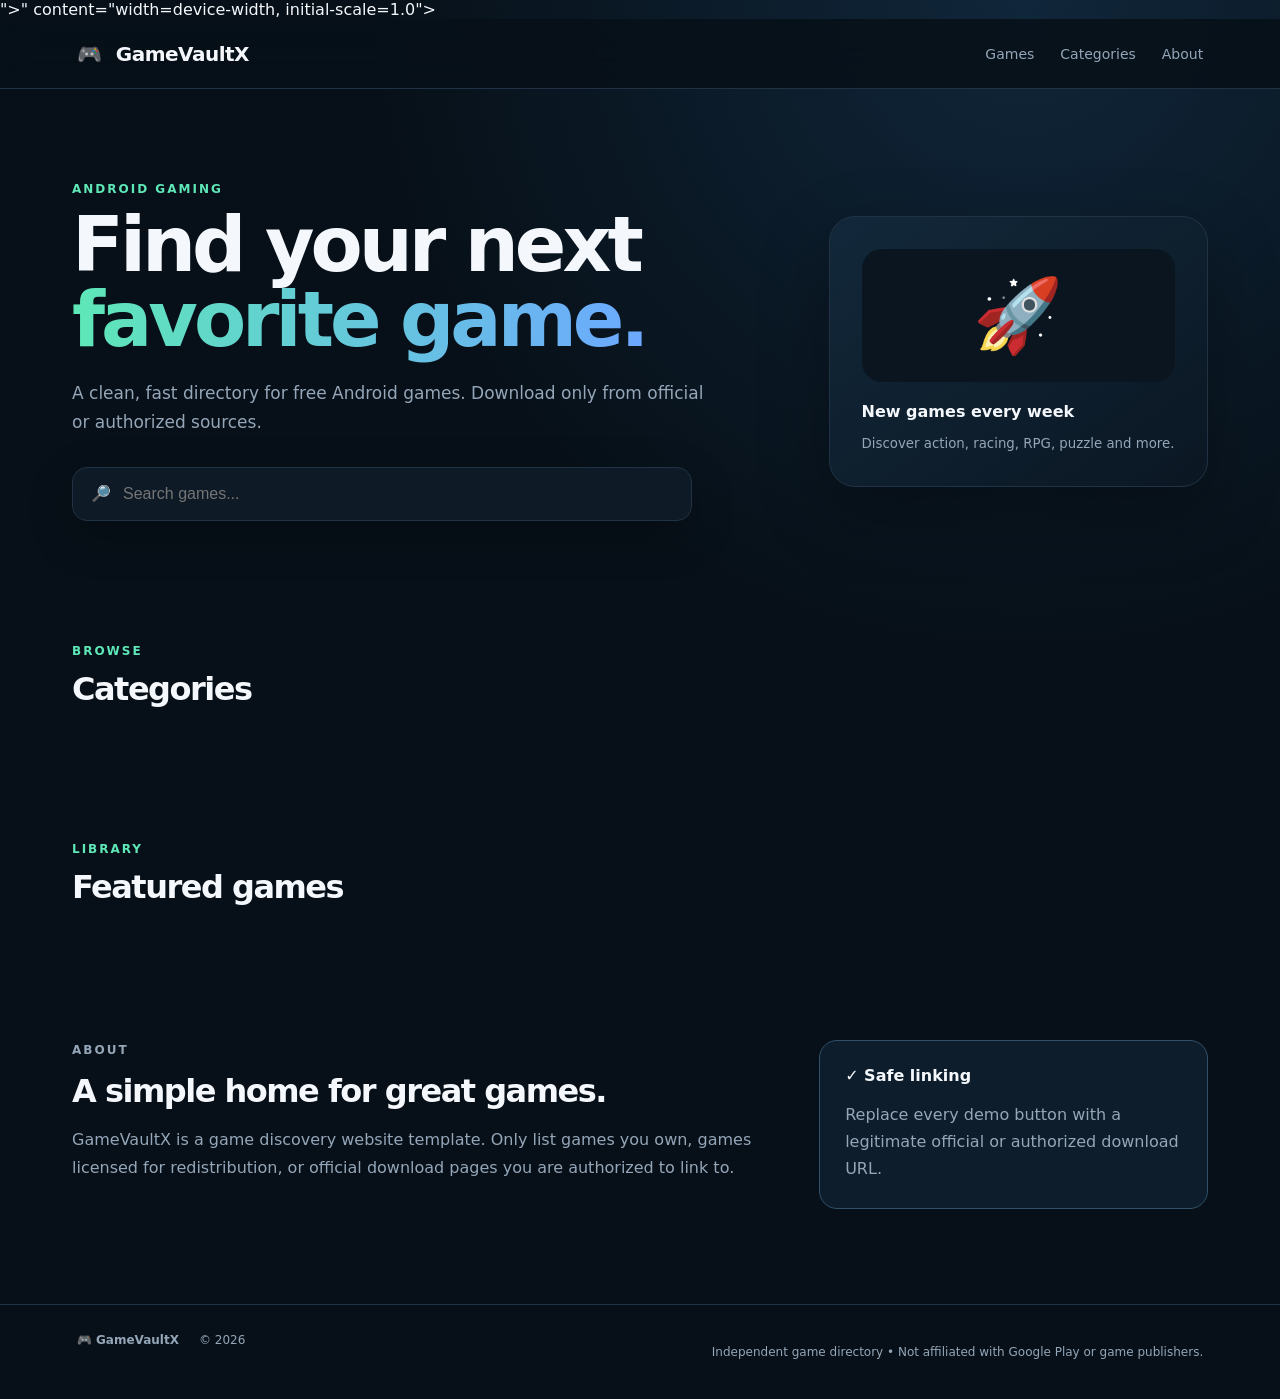
<file: index.html>
<!DOCTYPE html>
<html lang="en">
<head>
  <meta charset="UTF-8">
  
  <meta name="google-site-verification" content="kMXOIBBpYja-4iraDWKX8puz2SC-fGPmm06AVGgGOho" />">" content="width=device-width, initial-scale=1.0">
  <title>GameVaultX — Free & Legal Android Games</title>
  <meta name="description" content="Discover free Android games from authorized and official sources.">
  <link rel="stylesheet" href="style.css">
</head>
<body>
  <header class="topbar">
    <a class="brand" href="index.html"><span>🎮</span> GameVaultX</a>
  
    <nav>
      <a href="#games">Games</a>
      <a href="#categories">Categories</a>
      <a href="#about">About</a>
    </nav>
  </header>

  <main>
    <section class="hero">
      <div>
        <p class="eyebrow">ANDROID GAMING</p>
        <h1>Find your next <span>favorite game.</span></h1>
        <p class="hero-text">A clean, fast directory for free Android games. Download only from official or authorized sources.</p>
        <div class="search-box">
          <span>🔎</span>
          <input id="searchInput" type="search" placeholder="Search games..." autocomplete="off">
        </div>
      </div>
      <div class="hero-card">
        <div class="hero-icon">🚀</div>
        <strong>New games every week</strong>
        <small>Discover action, racing, RPG, puzzle and more.</small>
      </div>
    </section>

    <section id="categories" class="section">
      <div class="section-head">
        <div>
          <p class="eyebrow">BROWSE</p>
          <h2>Categories</h2>
        </div>
      </div>
      <div id="categoryBar" class="categories"></div>
    </section>

    <section id="games" class="section">
      <div class="section-head">
        <div>
          <p class="eyebrow">LIBRARY</p>
          <h2>Featured games</h2>
        </div>
        <span id="resultCount" class="result-count"></span>
      </div>
      <div id="gameGrid" class="game-grid"></div>
      <div id="emptyState" class="empty hidden">
        <div>🔍</div>
        <h3>No games found</h3>
        <p>Try another search or category.</p>
      </div>
    </section>

    <section id="about" class="about section">
      <div>
        <p class="eyebrow">ABOUT</p>
        <h2>A simple home for great games.</h2>
        <p>GameVaultX is a game discovery website template. Only list games you own, games licensed for redistribution, or official download pages you are authorized to link to.</p>
      </div>
      <div class="notice">
        <strong>✓ Safe linking</strong>
        <p>Replace every demo button with a legitimate official or authorized download URL.</p>
      </div>
    </section>
  </main>

  <footer>
    <div><strong>🎮 GameVaultX</strong><span>© 2026</span></div>
    <p>Independent game directory • Not affiliated with Google Play or game publishers.</p>
  </footer>

  <script src="script.js"></script>
</body>
</html>
</file>
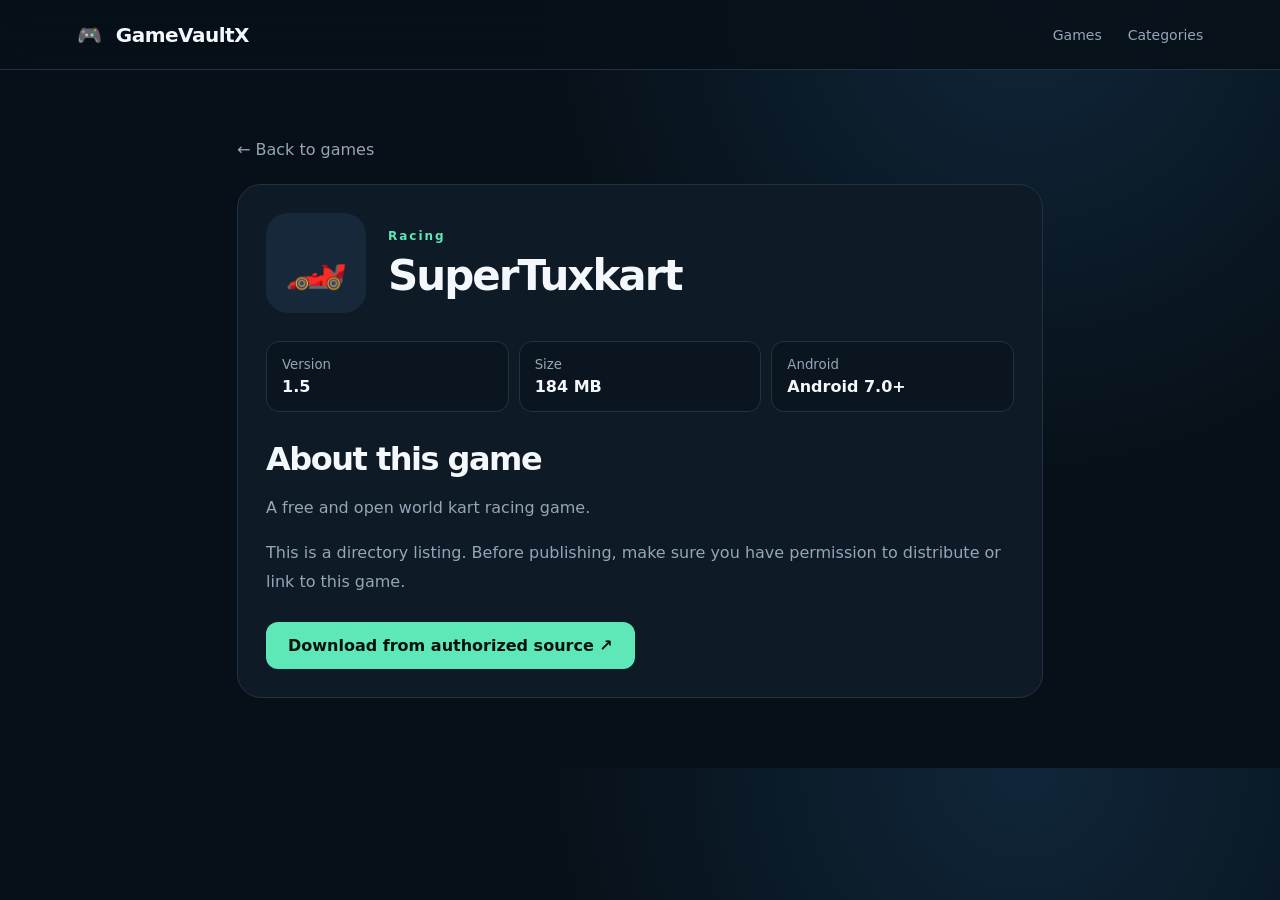
<file: game.html>
<!DOCTYPE html>
<html lang="en">
<head>
<meta charset="UTF-8"><meta name="viewport" content="width=device-width,initial-scale=1.0">
<title>Game Details — GameVaultX</title><link rel="stylesheet" href="style.css">
<style>.detail{max-width:850px;margin:70px auto}.back{color:var(--muted);display:inline-block;margin-bottom:25px}.detail-card{background:var(--panel);border:1px solid var(--line);border-radius:24px;padding:28px}.detail-head{display:flex;gap:22px;align-items:center}.detail-icon{width:100px;height:100px;border-radius:22px;background:#17283a;display:grid;place-items:center;font-size:50px}.facts{display:grid;grid-template-columns:repeat(3,1fr);gap:10px;margin:28px 0}.fact{background:#0a151f;border:1px solid var(--line);padding:15px;border-radius:13px}.fact small{display:block;color:var(--muted);margin-bottom:5px}.detail-desc{color:var(--muted);line-height:1.8}.download-big{display:inline-block;background:var(--accent);color:#06120e;font-weight:900;padding:14px 22px;border-radius:12px;margin-top:10px}@media(max-width:600px){.facts{grid-template-columns:1fr}.detail-head{align-items:flex-start}.detail-icon{width:78px;height:78px;font-size:38px}}</style>
</head>
<body>
<header class="topbar"><a class="brand" href="index.html"><span>🎮</span> GameVaultX</a><nav><a href="index.html#games">Games</a><a href="index.html#categories">Categories</a></nav></header>
<main class="detail"><a class="back" href="index.html">← Back to games</a><div id="content"></div></main>
<script src="script.js"></script>
<script>
const id=new URLSearchParams(location.search).get("id");
const game=games.find(g=>g.id===id)||games[0];
document.title=game.name+" — FreeGameHub";
document.getElementById("content").innerHTML=`
<div class="detail-card">
<div class="detail-head"><div class="detail-icon">${game.icon}</div><div><p class="eyebrow">${game.category}</p><h1 style="font-size:42px;letter-spacing:-2px;margin:0">${game.name}</h1></div></div>
<div class="facts"><div class="fact"><small>Version</small><strong>${game.version}</strong></div><div class="fact"><small>Size</small><strong>${game.size}</strong></div><div class="fact"><small>Android</small><strong>${game.android}</strong></div></div>
<h2>About this game</h2><p class="detail-desc">${game.description}</p>
<p class="detail-desc">This is a directory listing. Before publishing, make sure you have permission to distribute or link to this game.</p>
<a class="download-big" href="${game.download}" target="_blank" rel="noopener">Download from authorized source ↗</a>
</div>`;
</script>
</body></html>
</file>
<file: style.css>
*{box-sizing:border-box}
:root{--bg:#071018;--panel:#0e1a26;--panel2:#122131;--text:#f4f7fb;--muted:#94a6b8;--line:#203244;--accent:#5ee7b7;--accent2:#6ca8ff}
html{scroll-behavior:smooth}
body{margin:0;background:radial-gradient(circle at 80% 0%,#10263a 0,#071018 38%),var(--bg);color:var(--text);font-family:Inter,system-ui,-apple-system,Segoe UI,Roboto,Arial,sans-serif}
a{text-decoration:none;color:inherit}
.topbar{height:70px;border-bottom:1px solid var(--line);display:flex;align-items:center;justify-content:space-between;padding:0 6%;position:sticky;top:0;background:rgba(7,16,24,.88);backdrop-filter:blur(16px);z-index:10}
.brand{font-size:20px;font-weight:800;letter-spacing:-.5px}.brand span{margin-right:8px}
nav{display:flex;gap:26px;color:var(--muted);font-size:14px}nav a:hover{color:var(--text)}
main{max-width:1180px;margin:auto;padding:0 22px}
.hero{min-height:500px;display:grid;grid-template-columns:1.5fr .8fr;gap:45px;align-items:center;padding:80px 0 55px}
.eyebrow{font-size:12px;font-weight:800;letter-spacing:2px;color:var(--accent);margin:0 0 12px}
h1{font-size:clamp(42px,7vw,76px);line-height:.98;letter-spacing:-4px;margin:0 0 22px;max-width:760px}
h1 span{background:linear-gradient(90deg,var(--accent),var(--accent2));-webkit-background-clip:text;background-clip:text;color:transparent}
.hero-text{color:var(--muted);font-size:17px;line-height:1.7;max-width:650px}
.search-box{margin-top:30px;display:flex;align-items:center;gap:12px;background:var(--panel);border:1px solid var(--line);border-radius:15px;padding:0 18px;max-width:620px;box-shadow:0 15px 45px rgba(0,0,0,.22)}
.search-box input{width:100%;border:0;outline:0;background:transparent;color:var(--text);font-size:16px;padding:17px 0}
.hero-card{background:linear-gradient(145deg,#12283a,#0b1723);border:1px solid var(--line);border-radius:26px;padding:32px;display:flex;flex-direction:column;gap:12px;box-shadow:0 25px 70px rgba(0,0,0,.3)}
.hero-icon{font-size:72px;background:#0b1520;border-radius:20px;padding:24px;text-align:center;margin-bottom:8px}.hero-card small{color:var(--muted);line-height:1.6}
.section{padding:55px 0}.section-head{display:flex;align-items:end;justify-content:space-between;margin-bottom:24px}h2{font-size:32px;letter-spacing:-1.5px;margin:0}.result-count{color:var(--muted);font-size:14px}
.categories{display:flex;gap:10px;flex-wrap:wrap}.cat{border:1px solid var(--line);background:var(--panel);color:var(--muted);padding:10px 16px;border-radius:999px;cursor:pointer;font-weight:650}.cat:hover,.cat.active{background:#173145;color:var(--text);border-color:#31516b}
.game-grid{display:grid;grid-template-columns:repeat(3,1fr);gap:18px}
.game{background:linear-gradient(160deg,var(--panel),#0a151f);border:1px solid var(--line);border-radius:19px;padding:18px;transition:.2s;display:flex;flex-direction:column;min-height:275px}
.game:hover{transform:translateY(-4px);border-color:#34536d;box-shadow:0 18px 45px rgba(0,0,0,.24)}
.game-top{display:flex;gap:14px}.icon{width:68px;height:68px;border-radius:16px;background:#17283a;display:grid;place-items:center;font-size:34px;flex:none}
.game h3{margin:4px 0 7px;font-size:18px}.meta{color:var(--muted);font-size:12px}.game p{color:var(--muted);font-size:13px;line-height:1.6;flex:1}.tag{display:inline-block;font-size:11px;color:var(--accent);background:#103129;padding:5px 9px;border-radius:999px;margin-top:12px}
.buttons{display:flex;gap:9px;margin-top:15px}.btn{flex:1;text-align:center;padding:11px;border-radius:11px;font-size:13px;font-weight:800}.primary{background:var(--accent);color:#06120e}.secondary{background:#17283a;color:var(--text)}
.about{display:grid;grid-template-columns:1.3fr .7fr;gap:25px;align-items:stretch}.about p{color:var(--muted);line-height:1.7}.notice{border:1px solid #31516b;background:#0d1d2b;padding:25px;border-radius:18px}.notice p{margin-bottom:0}
.empty{text-align:center;padding:70px 20px;color:var(--muted)}.empty div{font-size:45px}.empty h3{color:var(--text)}.hidden{display:none}
footer{border-top:1px solid var(--line);margin-top:40px;padding:28px 6%;display:flex;justify-content:space-between;gap:20px;color:var(--muted);font-size:12px}footer div{display:flex;gap:20px}
@media(max-width:800px){nav{display:none}.hero{grid-template-columns:1fr;padding-top:55px}.hero-card{display:none}.game-grid{grid-template-columns:repeat(2,1fr)}.about{grid-template-columns:1fr}h1{letter-spacing:-2.5px}}
@media(max-width:520px){main{padding:0 15px}.game-grid{grid-template-columns:1fr}.section{padding:40px 0}.topbar{padding:0 18px}.hero{min-height:auto;padding:55px 0 35px}.game{min-height:250px}footer{display:block}footer p{margin-top:12px}}
</file>
